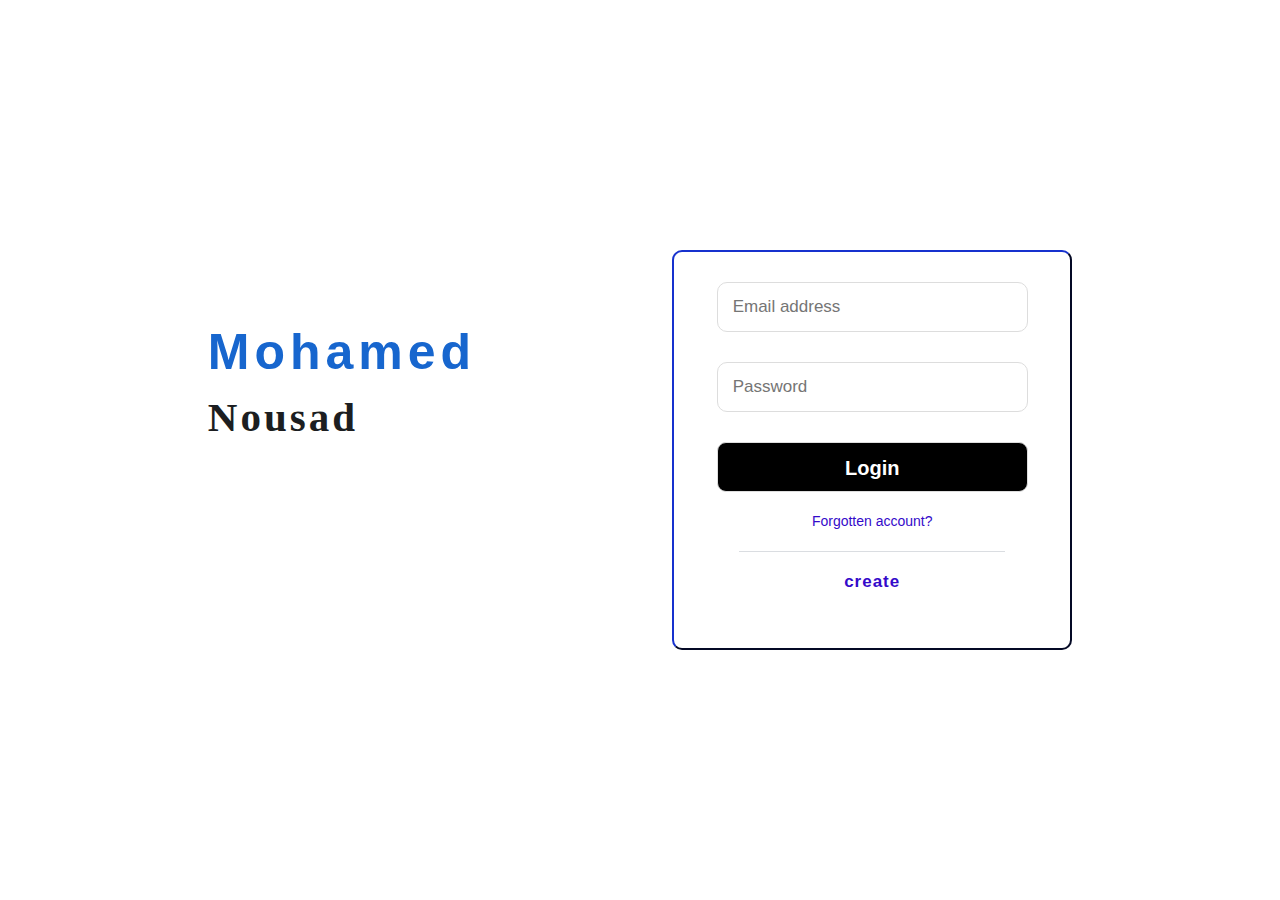
<file: HTML/Login.html>
<!DOCTYPE html>

<html lang="en">
    <head>
        <meta charset="UTF-8">
  <meta http-equiv="X-UA-Compatible" content="IE=edge">
  <meta name="viewport" content="width=device-width, initial-scale=1.0">

        <link rel="shortcut icon" href="Custom-Icon-Design-Pretty-Office-9-File-complete.256.ico" type="image/x-icon">
        <link rel="stylesheet" href="../CSS/Login.css">
<!--Boostrap framework-->
	        <link href="https://cdn.jsdelivr.net/npm/bootstrap@5.0.2/dist/css/bootstrap.min.css" rel="stylesheet" integrity="sha384-EVSTQN3/azprG1Anm3QDgpJLIm9Nao0Yz1ztcQTwFspd3yD65VohhpuuCOmLASjC" crossorigin="anonymous">
	    
		<link rel="preconnect" href="https://fonts.googleapis.com">
		<link rel="preconnect" href="https://fonts.googleapis.com">
		<link rel="preconnect" href="https://fonts.gstatic.com" crossorigin>
		<link href="https://fonts.googleapis.com/css2?family=Kanit:ital,wght@0,100;0,200;0,300;0,400;0,500;0,600;0,700;0,800;0,900;1,100;1,200;1,300;1,400;1,500;1,600;1,700;1,800;1,900&family=Roboto:ital,wght@0,100;0,300;0,400;0,500;0,700;0,900;1,100;1,300;1,400;1,500;1,700;1,900&family=Rubik:ital,wght@0,300..900;1,300..900&display=swap" rel="stylesheet">

		
    </head>
    <body>
      
        <div class="loginsignup" id="pc-verson">
			<div class="container">
				<div class="row justify-content-between">
					<div class="content-left">
						<h1>Mohamed</h1>
                      	<h2>Nousad</h2>
					</div>
					<div class="content-right">
						<form action="config/config.php">
							<div class="form-group">
								<input type="text" name="email"  autocomplete="on" required placeholder="Email address">
							</div>
							<div class="form-group">
								<input type="password" name="password"  autocomplete="off" required placeholder="Password">
							</div>
							<div class="login">
								<input type="submit" class="bn" value="login" onclick= "window.location.href = 'menu.html';">
							</div>
							<div class="forgot">
								<a href="index.html">Forgotten account?</a>
							</div>
							<div class="line"></div>
							<div class="create-btn">
								<a href="Signup.html" class="crt">create</a>
							</div>
						</form>
						
					</div>
				</div>
			</div>
		</div>
    </body>
</html>
</file>
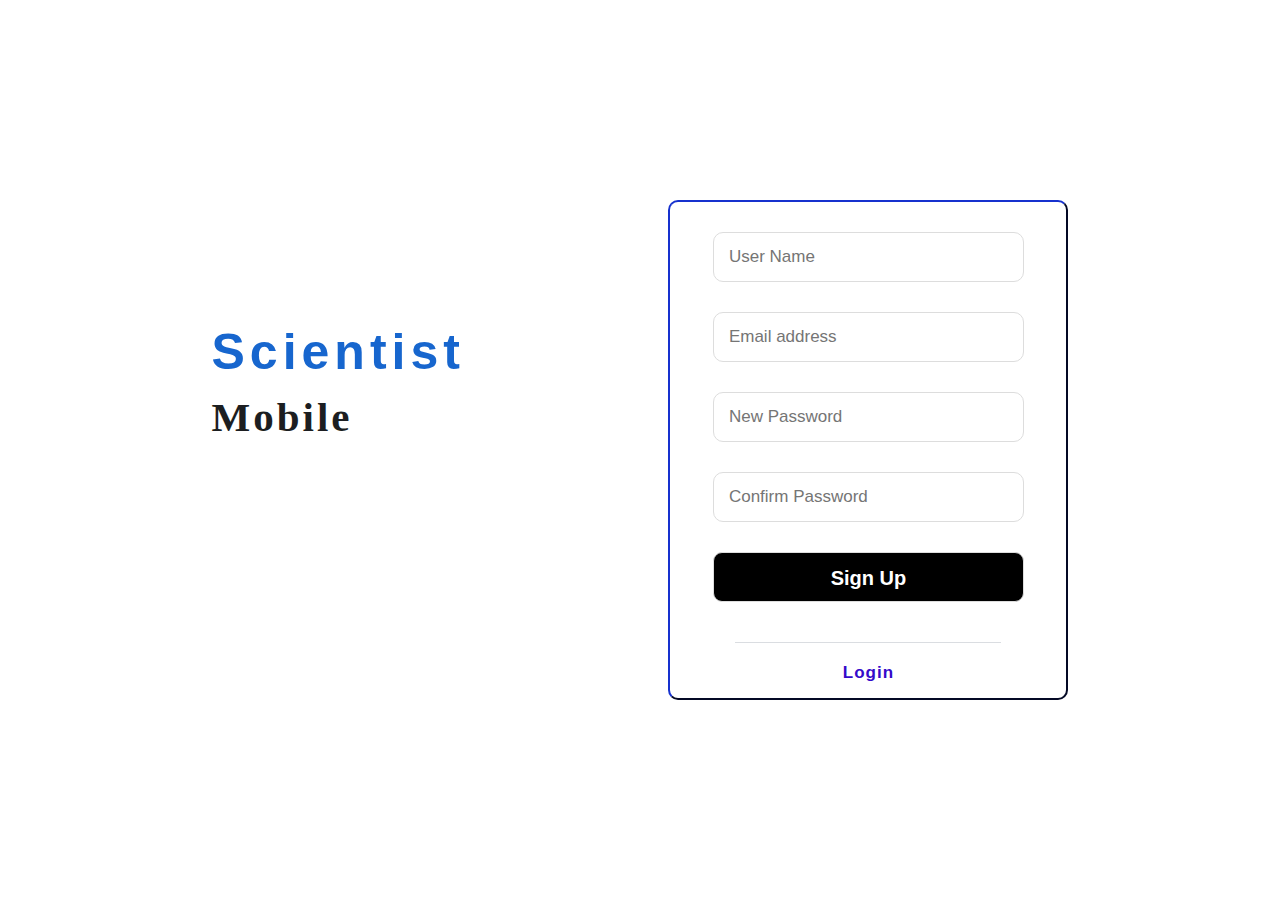
<file: HTML/Signup.html>
<!DOCTYPE html>

<html lang="en">
    <head>
       <meta charset="UTF-8">
  <meta http-equiv="X-UA-Compatible" content="IE=edge">
  <meta name="viewport" content="width=device-width, initial-scale=1.0">
	      <title>Scientis Mobile –  sign up</title>

        <link rel="shortcut icon" href="Custom-Icon-Design-Pretty-Office-9-File-complete.256.ico" type="image/x-icon">
        <link rel="stylesheet" href="../CSS/signup.css">
<!--Boostrap framework-->
	        <link href="https://cdn.jsdelivr.net/npm/bootstrap@5.0.2/dist/css/bootstrap.min.css" rel="stylesheet" integrity="sha384-EVSTQN3/azprG1Anm3QDgpJLIm9Nao0Yz1ztcQTwFspd3yD65VohhpuuCOmLASjC" crossorigin="anonymous">
	    
		<link rel="preconnect" href="https://fonts.googleapis.com">
		<link rel="preconnect" href="https://fonts.googleapis.com">
		<link rel="preconnect" href="https://fonts.gstatic.com" crossorigin>
		<link href="https://fonts.googleapis.com/css2?family=Kanit:ital,wght@0,100;0,200;0,300;0,400;0,500;0,600;0,700;0,800;0,900;1,100;1,200;1,300;1,400;1,500;1,600;1,700;1,800;1,900&family=Roboto:ital,wght@0,100;0,300;0,400;0,500;0,700;0,900;1,100;1,300;1,400;1,500;1,700;1,900&family=Rubik:ital,wght@0,300..900;1,300..900&display=swap" rel="stylesheet">

		
    </head>
    <body>
      
        <div class="loginsignup" id="pc-verson">
			<div class="container">
				<div class="row justify-content-between">
					<div class="content-left">
						<h1>Scientist</h1>
                      	<h2>Mobile</h2>
					</div>
					<div class="content-right">
						<form action="config/config.php">
							<div class="form-group">
								<input type="text" name="user name"  autocomplete="ff" required placeholder="User Name">
							</div>

                            <div class="form-group">
								<input type="text" name="email"  autocomplete="on" required placeholder="Email address">
							</div>
                            
							<div class="form-group">
								<input type="password" name="password"  required placeholder="New Password">
							</div>

                            <div class="form-group">
								<input type="password" name="password"  required placeholder="Confirm Password">
							</div>

							<div class="login">
								<input type="submit" class="bn" value="Sign Up">
							</div>
							
							<div class="line"></div>
							<div class="create-btn">
								<a href="Login.css" class="crt">Login</a>
							</div>
						</form>
						
					</div>
				</div>
			</div>
		</div>
    </body>
</html>
</file>
<file: CSS/Login.css>
*{
	margin: 0;
	padding: 0;
	outline: 0;
	text-decoration: none;
	-webkit-box-sizing: border-box;
	-moz-box-sizing: border-box;
	-ms-box-sizing: border-box;
	box-sizing: border-box;
}
body{
	font-family: arial;
	font-size: 14px;
	color: #1c1e21;
	font-weight: normal;
	/*background-image: url("geometric.avif");*/
	background-attachment: fixed;
	background-size: cover;
}
.loginsignup{
	padding: 120px;
}
.container{
	width: 1050px;
	margin: auto;
}
.row{
	display: flex;
	flex-wrap: wrap;
}
.justify-content-between{
	justify-content: space-between;
}
.content-left{
	max-width: 500px;
	margin: auto;
	padding-bottom: 10%;
	padding-right: 1%;
}
.content-left h1{
	font-size: 50px;
	color: #1766ce;
	margin-bottom: 20px;
	font-weight: 1300;
	font-family: "Konit",sans-serif ;
	letter-spacing: 5px;
	word-spacing: 100px;
}
.content-left h2{
    font-size: 41px;
    line-height: 32px;
    font-weight: 1300;
    margin-bottom: 40px;
	font-family: "Konit";
	letter-spacing: 3px;
	
}
.content-right{
	max-width: 450px;
	margin: auto;
	text-align: center;
}
.content-right form{
	width: 400px;
	height: 400px;
	background: transparent;
	border-radius: 10px;
	padding: 15px;
	border: 2px outset rgb(13, 29, 122);
}
.content-right form input{
	width: 85%;
	height: 50px;
	font-size: 17px;
	border: 1px solid #ddd;
	border-radius: 10px;
	padding: 0 15px;
	margin-bottom: 15px;
	margin-top: 15px;
}
.content-right form input:focus{
	border-color: #1877f2;
    box-shadow: 0 0 0 2px #e7f3ff;
    caret-color: #1877f2;
}
.bn{
	font-size: 20px !important;
    background: black;
    height: 50px !important;
    color: #fff;
    line-height: 50px;
    border-radius: 9px !important;
    margin-bottom: 20px !important;
    text-transform: capitalize;
    font-weight: 700;

}


.login a{
	display: block;
}
.crt{
    margin-top: 0px;
    font-weight: 550 !important;
    font-size: 17px !important;
	letter-spacing: 1px;
	font-family: sans-serif;
	color: #340aca;
}

.crt:hover {
	color: rgb(0, 0, 255);

}

.forgot a{
	font-size: 14px;
	line-height: 19px;
	color: #340aca;
}
.forgot a:hover,
.content-right p a:hover{
	text-decoration: underline;
}
.content-right p a{
	color: #ffffff;
	font-weight: 600;
}
/* my css */
.logo-part{
    padding: 28px 0 16px;
}
.logo-part img{
    height: 106px;
    margin: -28px;
}
.line{
	align-items: center;
	border-bottom: 1px solid #dadde1;
	display: flex;
	margin: 20px 50px 20px 50px ;
	text-align: center;
}
.loginsignup.pc-verson {
    height: 100vh;
    display: flex;
}
div#pc-verson {
    position: absolute;
	top: 50%;
	left: 50%;
	transform: translate(-50%, -50%);
}
</file>
<file: CSS/signup.css>
*{
	margin: 0;
	padding: 0;
	outline: 0;
	text-decoration: none;
	-webkit-box-sizing: border-box;
	-moz-box-sizing: border-box;
	-ms-box-sizing: border-box;
	box-sizing: border-box;
}
body{
	font-family: arial;
	font-size: 14px;
	color: #1c1e21;
	font-weight: normal;
	/*background-image: url("geometric.avif");*/
	background-attachment: fixed;
	background-size: cover;
}
.loginsignup{
	padding: 120px;
}
.container{
	width: 1050px;
	margin: auto;
}
.row{
	display: flex;
	flex-wrap: wrap;
}
.justify-content-between{
	justify-content: space-between;
}
.content-left{
	max-width: 500px;
	margin: auto;
	padding-bottom: 10%;
	padding-right: 1%;
}
.content-left h1{
	font-size: 50px;
	color: #1766ce;
	margin-bottom: 20px;
	font-weight: 1300;
	font-family: "Konit",sans-serif ;
	letter-spacing: 5px;
	word-spacing: 100px;
}
.content-left h2{
    font-size: 41px;
    line-height: 32px;
    font-weight: 1300;
    margin-bottom: 40px;
	font-family: "Konit";
	letter-spacing: 3px;
	
}
.content-right{
	max-width: 450px;
	margin: auto;
	text-align: center;
}
.content-right form{
	width: 400px;
	height: 500px;
	background: transparent;
	border-radius: 10px;
	padding: 15px;
	border: 2px outset rgb(13, 29, 122);
}
.content-right form input{
	width: 85%;
	height: 50px;
	font-size: 17px;
	border: 1px solid #ddd;
	border-radius: 10px;
	padding: 0 15px;
	margin-bottom: 15px;
	margin-top: 15px;
}
.content-right form input:focus{
	border-color: #1877f2;
    box-shadow: 0 0 0 2px #e7f3ff;
    caret-color: #1877f2;
}
.bn{
	font-size: 20px !important;
    background: black;
    height: 50px !important;
    color: #fff;
    line-height: 50px;
    border-radius: 9px !important;
    margin-bottom: 20px !important;
    text-transform: capitalize;
    font-weight: 550;

}


.login a{
	display: block;
}
.crt{
    margin-top: 0px;
    font-weight: 550 !important;
    font-size: 17px !important;
	letter-spacing: 1px;
	font-family: sans-serif;
	color: #340aca;
}

.crt:hover {
	color: rgb(0, 0, 255);

}

.forgot a{
	font-size: 14px;
	line-height: 19px;
	color: #340aca;
}
.forgot a:hover,
.content-right p a:hover{
	text-decoration: underline;
}
.content-right p a{
	color: #ffffff;
	font-weight: 600;
}
/* my css */
.logo-part{
    padding: 28px 0 16px;
}
.logo-part img{
    height: 106px;
    margin: -28px;
}
.line{
	align-items: center;
	border-bottom: 1px solid #dadde1;
	display: flex;
	margin: 20px 50px 20px 50px ;
	text-align: center;
}
.loginsignup.pc-verson {
    height: 100vh;
    display: flex;
}
div#pc-verson {
    position: absolute;
	top: 50%;
	left: 50%;
	transform: translate(-50%, -50%);
}
</file>
